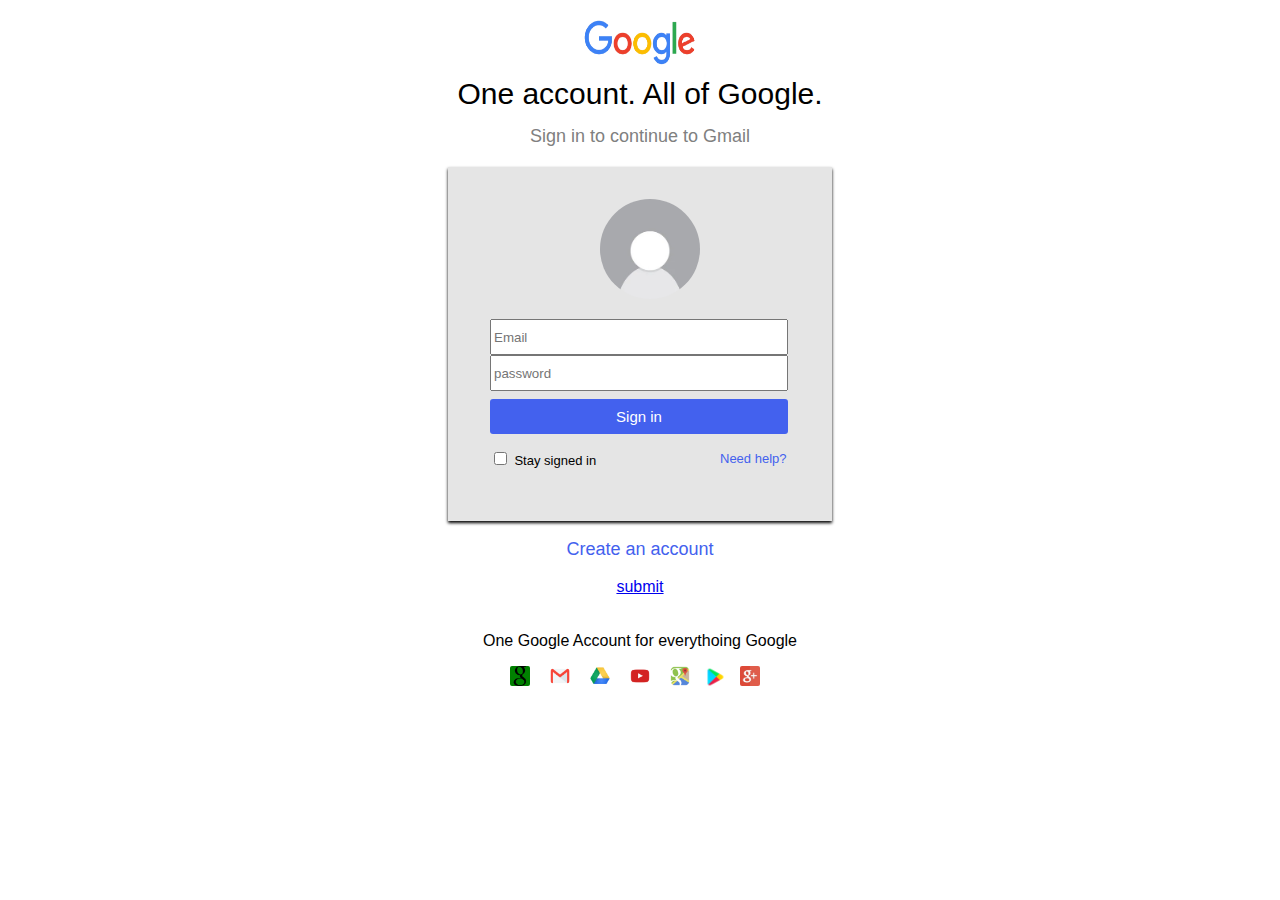
<file: index.html>
<!DOCTYPE html>
<html lang="en">
<head>
    <meta charset="UTF-8">
    <meta name="viewport" content="width=device-width, initial-scale=1.0">
    <link rel="stylesheet" href="stlyle.css">
    <link rel="icon" href="./images/mail.ico">
    <title>Gmail login page</title>
</head>
<body>
    <header class="head-sec">
        <img src="./images/googlelogobg.png" alt="">
        <p>One account. All of Google.</p>
        <p>Sign in to continue to Gmail</p>
    </header>
    <div class="gajala">
        <div class="dpimg"></div>
        <form action="" class="form1">
            <input type="email" name="gmail" id="" placeholder="Email" class="input-mail">
            <input type="password" name="password" id="" placeholder="password" class="input-pass">
            <input type="submit" name="" id="" value="Sign in" class="input-but">
            <div class="checks">
                <input type="checkbox" name="chek" id="stay" >
                <label for="stay">Stay signed in</label>
            </div>
            <a href=""><p>Need help?</p></a>
        </form>
    </div>
    <div class="account">
        <a href=""><p>Create an account</p></a>
    </div>
    <div style="text-align: center;">
        <a href="base.html">submit</a>
    </div>
    <footer class="foot-sec">
        <p>One Google Account for everythoing Google</p>
        <div class="img1"></div>
        <div class="img2"></div>
        <div class="img3"></div>
        <div class="img4"></div>
        <div class="img5"></div>
        <div class="img6"></div>
        <div class="img7"></div>
    </footer>
</body>
</html>
</file>
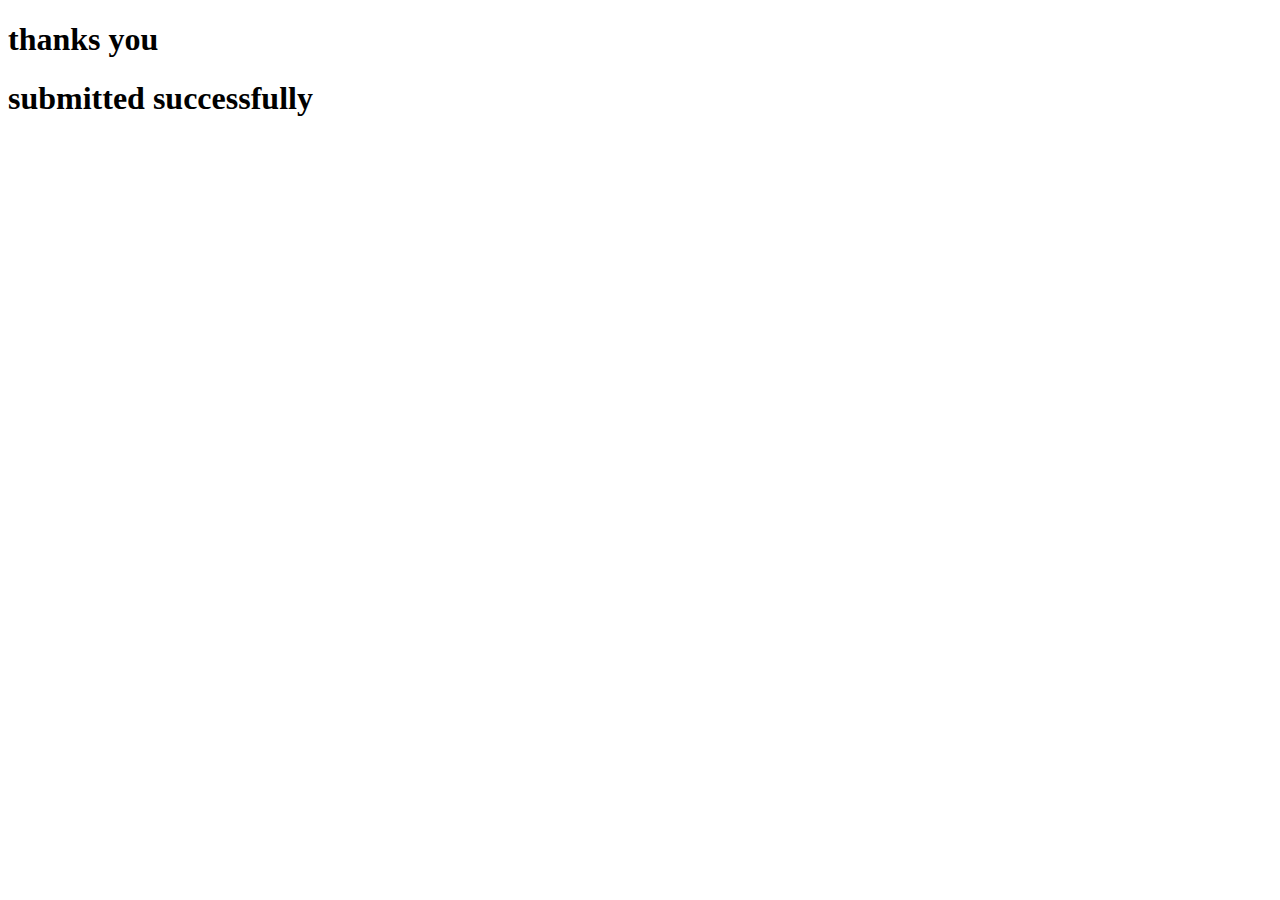
<file: base.html>
<!DOCTYPE html>
<html lang="en">
<head>
    <meta charset="UTF-8">
    <meta name="viewport" content="width=device-width, initial-scale=1.0">
    <title>Document</title>
</head>
<body>
    <h1>thanks you</h1>
    <h1>submitted successfully</h1>
</body>
</html>
</file>
<file: stlyle.css>
html{
    margin: 0px;
    padding: 0px;
}
body{
    margin: 8px;
    font-family: sans-serif;
    box-sizing: border-box;
    margin-bottom: 0px;
}
.head-sec{
    text-align: center;
}
.head-sec img{
    margin-top: 10px;
    width: 120px;
    height: 50px;
    margin-bottom: 0px;
}
.head-sec p{
    margin-top: 5px;
    font-size: 30px;
    margin-bottom: 0px;
}
.head-sec p:last-child{
    font-size: 18px;
    color: gray;
    font-weight: 300;
    margin-top: 15px;
}
.gajala{
    width: 380px;
    height: 350px;
    margin: 0px auto;
    border: 2px solid #e5e5e5;
    margin-top: 20px;
    box-shadow: 0px 2px 3px rgba(0,0,0,1);
    background-color: #e5e5e5;
    position: relative;
}
.dpimg{
    width: 100px;
    height: 100px;
    background-color: #000;
    position: absolute;
    left: 150px;
    top: 30px;
    background-image: url(./images/dppic1.jpg);
    background-size: cover;
    background-position: center;
    border-radius: 50%;
}
.input-mail,.input-pass,.input-but,.checks{
    position: absolute;
    top:150px;
    left: 40px;
    width: 290px;
    height: 30px;
}
.input-pass{
    top: 186px;
}
.input-but{
    width: 298px;
    height: 35px;
    top: 230px;
    color: #fff;
    border: 0px;
    border-radius: 3px;
    background-color: #4361ee;
    font-size: 15px;
}
.checks{
    top: 280px;
}
.checks label{
    font-size: small;
}
.form1 P{
    position: absolute;
    font-size: small;
    bottom: 40px;
    left: 270px;
    color: #4361ee;
    text-decoration: none;
}
.account a{
    text-align: center;
    text-decoration: none;
    color: #4361ee;
    font-size: 18px;

}

.foot-sec{
    width: 380px;
    height: 90px;
    margin: 0px auto;
    position: relative;
    top: 20px;
}
.foot-sec p{
    text-align: center;
}
.img1,.img2,.img3,.img4,.img5,.img6,.img7{
    width: 20px;
    height: 20px;
    position: absolute;
    left: 60px;
    background-color: green;
    background-image: url(./images/blackg.ico);
    border-radius: 10%;
    background-size: cover;
    background-position: center;
}
.img2{
    background-image: url(./images/mail.ico);
    background-color: #fff;
    left: 100px;
    border-radius: 30%;
}
.img3{
    background-image: url(./images/drive.ico);
    left: 140px;
    background-color: #fff;
}
.img4{
    background-image: url(./images/utube.ico);
    left: 180px;
    background-color: #fff;
}
.img5{
    background-image: url(./images/maps.ico);
    left: 220px;
    border-radius: 2px;
    background-color: #fff;
}
.img6{
    background-image: url(./images/playstore.ico);
    left: 250px;
    width: 30px;
    height: 30px;
    top: 30px;
    background-color: #fff;
}
.img7{
    background-image: url(./images/redg1.jpg);
    left: 290px;
    border-radius: 2px;
    background-color: #fff;
}
</file>
